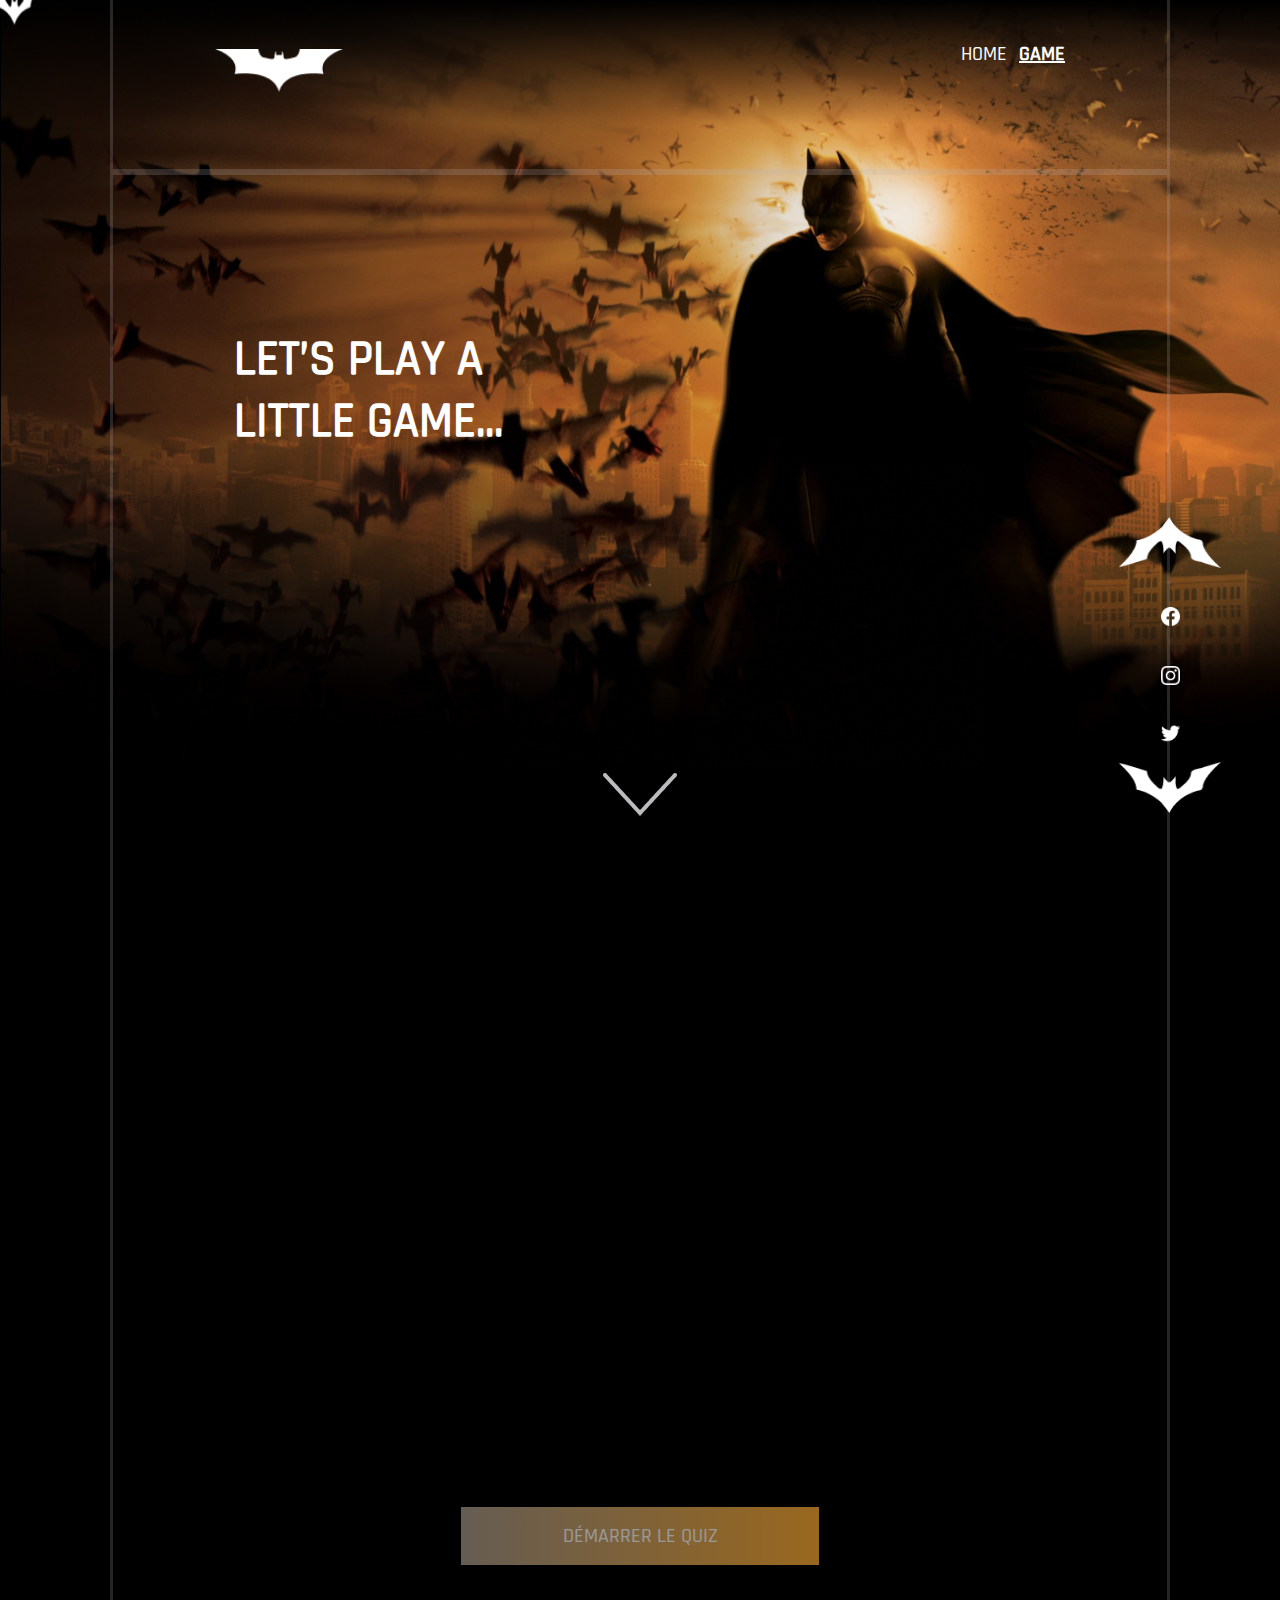
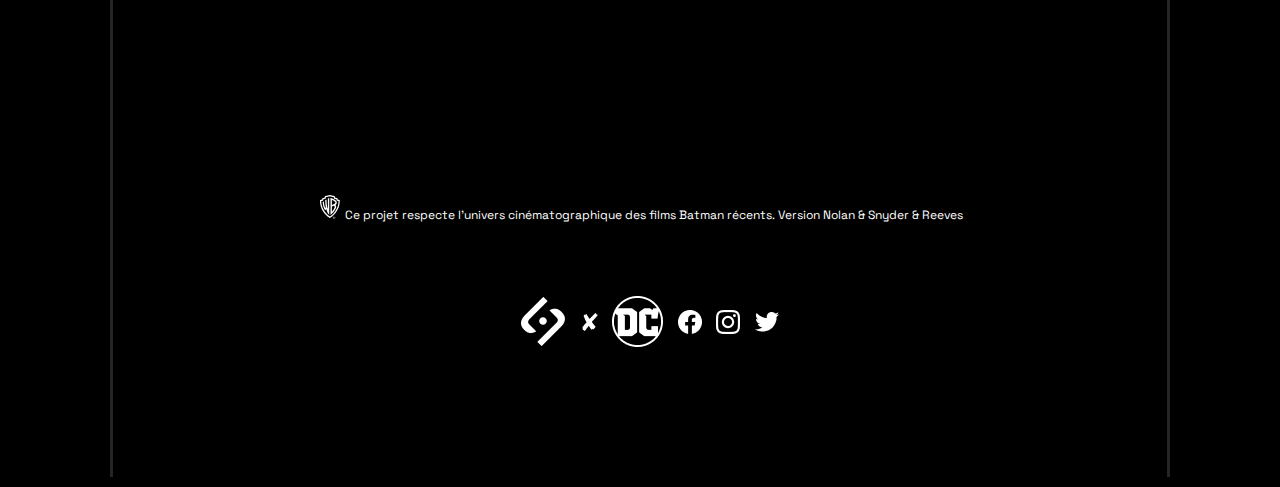
<file: game.html>
<!DOCTYPE html>
<html>
<head>
    <meta charset="utf-8">
    <meta name="viewport" content="width=device-width, initial-scale=1">
    <title>Site Batman 2 SAYNA</title>
    <link rel="stylesheet" type="text/css" href="./css/style.css">
    <link rel="stylesheet" type="text/css" href="./css/game-style.css">
    <link rel="icon" href="./images/logos/logo_bat_flèche_2.png" type="image/x-icon">
</head>
<body>
    <header id="page-top">
        <h1></h1>
        
        <nav>
            <ul>
                <li>
                    <a href="./index.html">HOME</a>
                </li>
                <li>
                    <a href="#"  class="active">GAME</a>
                </li>
            </ul>
        </nav>
    </header>

    <aside class="fade-in">
        <ul>
            <li class="cursor-pointer" id="batman-up-button">
                <img class="hover-jaune-bataman" src="images/logos/logo_bat_flèche.png" alt="Logo aller en haut du page">
            </li>
        
            <li>
                <a href="">
                    <img class="social-network hover-jaune-bataman" src="images/logos/icon_facebook.png" alt="Logo facebook contact">
                </a>
            </li>
        
            <li>
                <a href="">
                    <img class="social-network hover-jaune-bataman" src="images/logos/icon_ig.png" alt="Logo instagram contact">
                </a>
            </li>
        
            <li>
                <a href="">
                    <img class="social-network hover-jaune-bataman" src="images/logos/icon_tw.png" alt="Logo twitter contact">
                </a>
            </li>
        
           <li class="mt-10 cursor-pointer" id="batman-down-button">
                <img class="hover-jaune-bataman" src="images/logos/logo_bat_flèche_2.png" alt="Logo aller en bas du page">
            </li>
        </ul>
    
    </aside>

    <main>
        <section class="introduction">
            <div class="part-title fade-in-start">
                <h1>LET’S PLAY A <br> LITTLE GAME...</h1>
            </div>
            <div class="margin-200">
                <img src="./images/logos/flèche_down_header.png" alt='Flèche down header'>
            </div>
        </section>
        <section class="game" id="start">
            <div class="content-game">
                <h2 class="fade-in">connaissez vous bien le chevalier noir ?</h2>
                <div>
                    <img class="fade-zoom" src="./images/game/Batgame_2.png">
                </div>
                <button id="btn-start">DÉMARRER LE QUIZ</button>
            </div>
        </section>
        <section class="game" id="game">
            <div class="content-game">
                <h2><span id="progression"></span>/15</h2>
                <div class="questions">
                    <p class="question fade-in-start" id="question">
                        
                    </p>
                    <div class="responses">
                        <div class="image" id="image">
                            
                        </div>
                        <div class="choix">
                            <form id="form-res">
                                <ul id="choices">
                                
                                </ul>
                            </form>
                        </div>
                        <div id="illustrations">
                            
                        </div>
                    </div>
                </div>
                <button id="btn-next">QUESTION SUIVANT</button>
            </div>
        </section>
    </main>
    <footer id="page-bottom">
            <div class="text">
                <img src="images/logos/icon_WB.png">
                Ce projet respecte l’univers cinématographique des films Batman récents. Version Nolan & Snyder & Reeves
            </div>
            <div class="logos">
                <ul class="-ml-5">
                    <li>
                        <a href="">
                            <img class="hover-jaune-bataman" src="images/logos/logo_sayna_white.png">
                        </a>
                    </li>
                
                    <li>
                        <a href="">
                            <img class="hover-jaune-bataman" class="-ml-5" src="images/logos/icon_x.png">
                        </a>
                    </li>
                
                    <li>
                        <a href="">
                            <img  class="hover-jaune-bataman"class="-ml-5" src="images/logos/icon_DC.png">
                        </a>
                    </li>
                
                    <li>
                        <a href="">
                            <img class="hover-jaune-bataman" src="images/logos/icon_facebook.png">
                        </a>
                    </li>
                
                    <li>
                        <a href="">
                            <img class="hover-jaune-bataman" src="images/logos/icon_ig.png">
                        </a>
                    </li>
                    <li>
                        <a href="">
                            <img class="hover-jaune-bataman" src="images/logos/icon_tw.png">
                        </a>
                    </li>
                </ul>
            </div>
    </footer>
    <div class="popup-error">
        <div class="popup-content">
            <h2 id="popup-title"></h2>
            <p id="popup-message">
                
            </p>
            <button id="restart-quiz">RECOMMENCER LE QUIZ</button>
        </div>
    </div>
    <div id="canvas-container">
      <canvas id="canvas" width="1300" height="700"></canvas>
    </div>
    <script src="js/scripts.js"></script>
    <script src="js/game-script.js"></script> 
</body>
</html>
</file>
<file: css/style.css>
@font-face {
    src: url('../fonts/Rajdhani/Rajdhani-Medium.ttf');
    font-family: 'Rajdhani-Medium';
}

@font-face {
    src: url('../fonts/SpaceGrotesk/SpaceGrotesk-Regular.ttf');
    font-family: 'SpaceGrotesk-Regular';
}
html {
    color: white;
    /*font-family: 'Rajdhani-Medium';*/
    overflow-x: hidden;
    font-size: 1.25vw;
    font-family: 'Rajdhani-Medium';
}
button {
    font-family: 'Rajdhani-Medium';
    font-size: 1.25em;
}

button span {
    opacity: 1;
}

h1 {
    font-family: 'Rajdhani-Medium';
    font-size: 2.25em;
}

h2 {
    font-family: 'SpaceGrotesk-Regular';
    font-size: 0.75em;
    letter-spacing: 0,1875em;
}

.sous-titre {
    font-family: 'SpaceGrotesk-Regular';
    font-size: 1.375em;
}

.text {
    font-family: 'SpaceGrotesk-Regular';
    font-size: 0.75em;
}

.text-1 {
    font-family: 'SpaceGrotesk-Regular';
    font-size: 1.125em;
}

.text-space-grotesk-head {
    font-family: 'Rajdhani-Medium';
    font-size: 0.875em;
}

.text-randjani-head {
    font-family: 'Rajdhani-Medium';
    font-size: 1.125em;

}

.margin-200 {
    margin-top: 12.5em;
}
html {
    margin-top: 0px;
}

body {
    margin-top: -0.625em;
    background-color: black;
    padding: 0em 6.375em;
}
#page-top h1 {
    background-image: url('../images/logos/logohome.png');
    background-repeat: no-repeat;
    background-size: contain;
    width: 10vw;
    height: 5vw;
    cursor: pointer;
}

header {
    padding: 2em 6.375em 2em 6.375em;
    border: 0.1875em solid rgba(188, 187, 189, 0.2);
    display: flex;
    justify-content: space-between;
}
nav {
    float: right;
}

nav ul {
    display: inline-flex;
}

nav a {
    color: white;
    font-size: 1.25em;
    text-decoration: none;
    margin-left: 0.625em;
}

nav a[class='active'] {
    font-weight: bold;
    text-decoration: underline;
}

nav a:hover {
    font-weight: bold;
    text-decoration: underline;
}
footer {
    text-align: center;
    padding: 12em 6.375em 3.125em 6.375em;
    border: 0.1875em solid rgba(188, 187, 189, 0.2);
    border-top: none;
    border-bottom: none;
}

footer .text {
    font-size: 0.75em;
}

footer .logos {
    padding: 3.125em;
}

footer .logos ul {
    display: flex;
    align-items: center;
    justify-content: center;
}

footer .logos ul li {
    padding: 1%;
}

.-ml-5 {
    margin-left: -1.25em;
}
aside {
    float: left;
    position: fixed;
    text-align: center;
    right: 4.5vw;
    bottom: 5vw;
    z-index: 3;
}

aside img {
    border: 1px solid transparent;
    width: 8vw;
    height: 4vw;
}

aside .social-network {
    margin-top: 30%;
    width: 1.5vw;
    height: 1.5vw;
}

ul li {
    list-style-type: none;
}
main {
    border: 0.1875em solid rgba(188, 187, 189, 0.2);
    padding: 1.25em;
    border-bottom: none;
}

.text-center {
    text-align: center;
}

.hover-jaune-bataman:hover {
    filter: invert(6%) sepia(85%) saturate(5811%) hue-rotate(6deg) brightness(87%) contrast(109%);
}
.mt-10 {
    margin-top: 10%;
}

.cursor-pointer {
    cursor: pointer;
}
.card-person:hover .animate-zoom {
    transform: scale(1.3);
    transition: transform 2s ease-in-out;
}
.card-person {
    position: relative;
}

.person-name {
    visibility: hidden;
    position: absolute;
    bottom: -3.5em;
    left: -2.2em;
    text-align: center;
    align-items: center;
    z-index: 1;
    background-color: rgba(100, 85, 54, .3);
    width: 70%;
    height: 25%;
    border: 1px solid rgba(100, 85, 54, .7);
    padding-left: 4em;
    padding-bottom: 2em;
}

.person-name div {
    background-image: linear-gradient(to right, rgba(237, 222, 191, .7) 40%, rgba(137, 0, 8, .7) 60%);
    border-radius: 4em;
}

.person-name div img[class='person-image'] {
    width: 4em;
    height: 4em;
    border-radius: 50%;
    margin-left: -1em;
    margin-top: -1em;
}

.person-name div p {
   margin-left: 1em;
}

.person-name div p span {
   filter: invert(6%) sepia(85%) saturate(5811%) hue-rotate(6deg) brightness(87%) contrast(109%);;
}

.card-person:hover .person-name {
    visibility: visible;
    animation-name: slide-top;
    animation-duration: 3s;
}

@keyframes slide-top {
    from {
        opacity: 0;
        transform: translateY(-4em);
    }
    to {
        opacity: 1;
        transform: translateY(0);
    }
}

.fade-in-start {
    animation-name: fade-in;
    animation-duration: 3s;
}

.fade-in-right {
    animation-name: fade-in-right;
    animation-duration: 3s;
}
@keyframes fade-in-right {
    from {
        opacity: 0;
        transform: translateX(3.125em);
    }
    to {
        opacity: 1;
        transform: translateX(0);
    }
}

.fade-in {
    opacity: 0;
    visibility: hidden;
    transform: translateX(-4em); /* Décalage initial de -20px vers la gauche */
    transition: opacity 3s ease, visibility 3s ease, transform 3s ease;
}

.fade-zoom {
    opacity: 0;
    visibility: hidden;
    transition: opacity 3s ease, visibility 3s ease, transform 3s ease;
    transform: scale(0); /* Définit l'échelle initiale de 0 */
}

@keyframes fade-in {
    from {
        opacity: 0;
        transform: translateX(-3.125em);
    }
    to {
        opacity: 1;
        transform: translateX(0);
    }
}

.show-zoom {
  opacity: 0;
  transform: scale(0);
  transition: opacity 1s ease, transform 1s ease;
}

.message {
    font-size: 1.5em;
}

#canvas-container {
    position: fixed;
    top: 0;
    left: 0;
    pointer-events: none;
}
</file>
<file: css/game-style.css>
body {
    background-image: url('../images/game/Batgame_1.png');
    background-repeat: no-repeat;
    background-size: 100vw 60vw;
}

.introduction {
    text-align: center;
    padding: 10%;
}

.introduction h1 {
    font-family: 'Rajdhani-Medium';
    font-size:3em;
    text-align: left;
}

.introduction .margin-200 {
    margin-top: 20em;
}

.game {
    height: 50vw;
    text-align: center;
    position: relative;
}

.game h2 {
    text-transform: uppercase;
    font-size: 1.5em;
}

.game .content-game img {
    width: 65vw;
}

.game .content-game button {
    background-image: linear-gradient(to right, #A99A8A, #ffad33);
    cursor: pointer;
    opacity: 0.6;
    background-color: transparent;
    color: white;
    padding: 0 10%;
    border: none;
    height: 4.5vw;
    margin-top: 2em;
}

.game .content-game button:hover {
    opacity: 1;
}

.game .content-game .questions {
    height: 32vw;
    padding: 5% 10% 0 10%;
}

#question {
    font-size: 1.5em;
}

.game .content-game .questions div[class='responses'] {
    display: grid;
    grid-template-columns: 20vw 35vw;
}

.game .content-game .questions div[class='image'] {
    grid-column: 1/2;
    text-align: right;
}

.game .content-game .questions div[class='image'] img {
    width: 12vw;
    height: 100%;
}

.game .content-game .questions div[class='choix'] {
    grid-column: 2/3;
    text-align: left;
}

.game .content-game .questions div[class='choix'] ul li {
    background-color: gray;
    padding: 0.3em;
    margin-top: 1.125em;
    font-size: 1.5em;
}

.game .content-game .questions div[class='choix'] ul li input {
    width: 1.5em;
    height: 1.5em;
    margin-right: 1.125em;
}

#game {
    display: none;
}
 .popup-error, .popup-message {
    display: none;
    position: fixed;
    top: 0;
    left: 0;
    width: 100%;
    height: 100%;
    background-image: linear-gradient(to right, #A99A8A, #ffad33);
    opacity: 0.99;
    z-index: 9999;
}

.popup-content {
    position: absolute;
    width: 70%;
    height: 50%;
    top: 50%;
    left: 50%;
    transform: translate(-50%, -50%);
    background-image: linear-gradient(to right bottom, #A99A8A, #ffad33 );
    padding: 1.25vw;
    border-radius: 0.3125em;
    box-shadow: 0 0 0.625em rgba(0, 0, 0, 0.5);
    
}

.popup-error .popup-content {
    top: 40%;
    text-align: center;
    position: relative;
}

#popup-title {
    font-size: 2em;
}

#popup-message {
    font-size: 1.5em;
    padding: 0.5em 5em;
}

#restart-quiz {
    background-image: linear-gradient(to right, #A99A8A, #ffad33);
    cursor: pointer;
    opacity: 0.6;
    background-color: transparent;
    color: white;
    padding: 0 10%;
    border: none;
    height: 4.5vw;
    box-shadow: 0px 2px 4px 0px #555;
    position: absolute;
    bottom: 1em;
    left: 20vw;
}

#restart-quiz:hover {
    opacity: 1;
}
</file>
